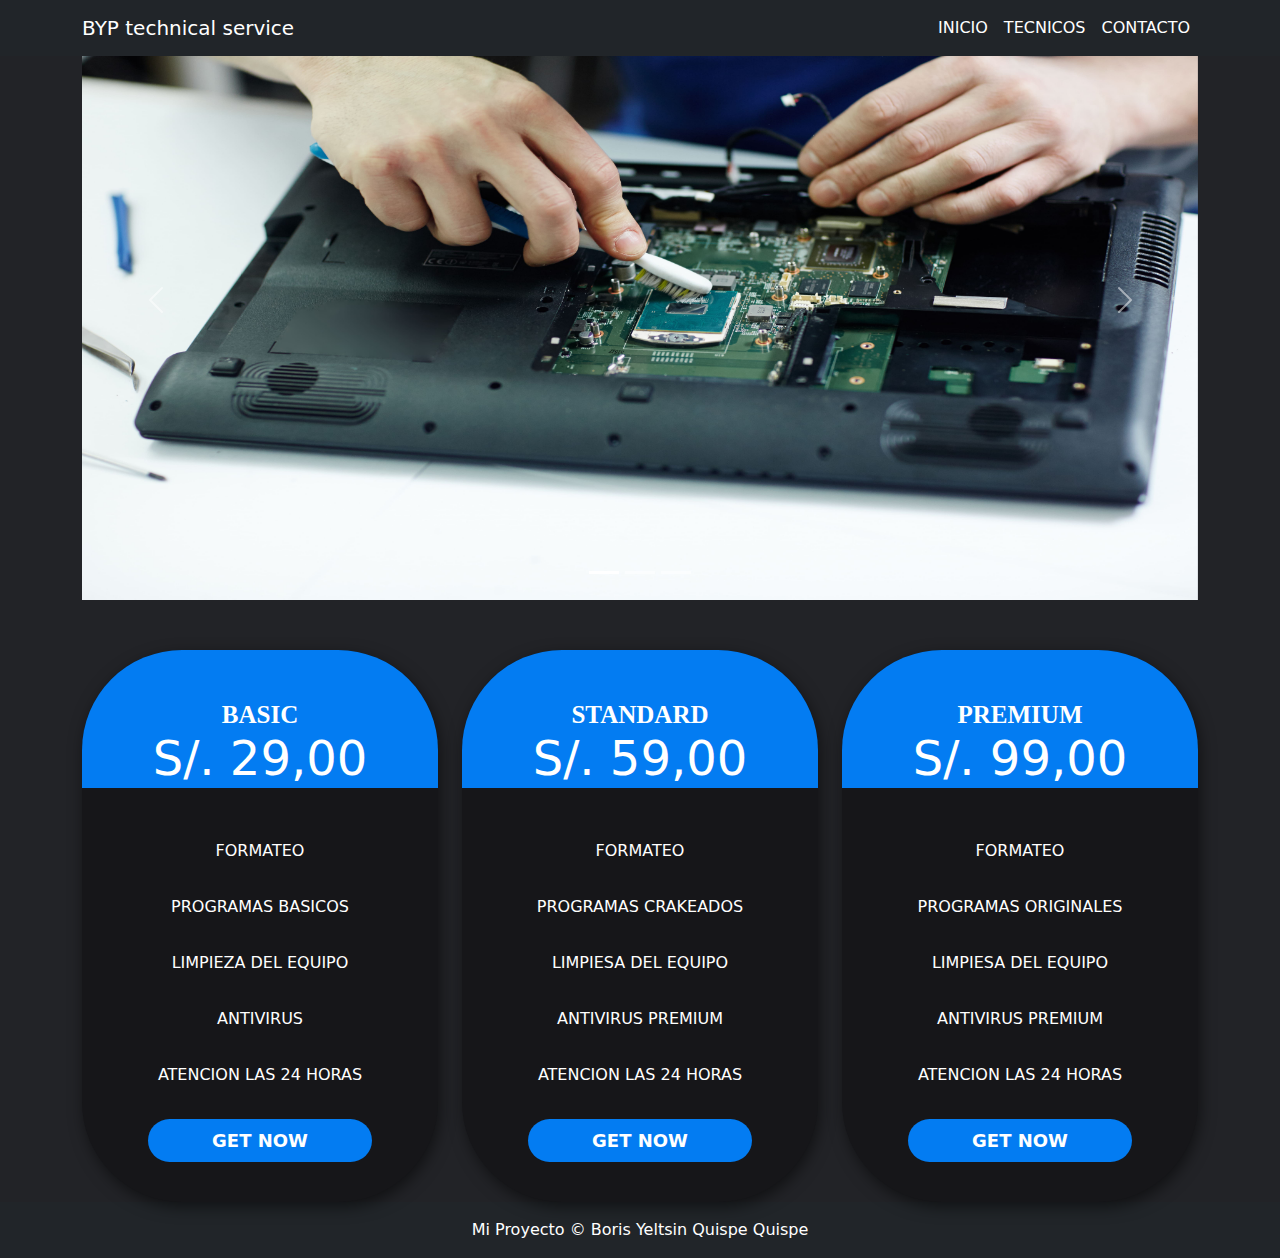
<file: index.html>
<!DOCTYPE html>
<html lang="en">
<head>
    <meta charset="UTF-8">
    <title>Servicio Tecnico</title>
    <link href="https://cdn.jsdelivr.net/npm/bootstrap@5.2.0/dist/css/bootstrap.min.css" rel="stylesheet">
    <link rel="stylesheet" href="stylos/stylo.css">
</head>
<body>
  <!--cabezeras--> 
<div >
<nav class="navbar navbar-expand-lg navbar-dark bg-dark fixed-top">
  <div class="container">
    <a class="navbar-brand" href="#">BYP technical service</a>
    <button class="navbar-toggler" type="button" data-bs-toggle="collapse" data-bs-target="#navbarSupportedContent" aria-controls="navbarSupportedContent" aria-expanded="false" aria-label="Toggle navigation">
      <span class="navbar-toggler-icon"></span>
    </button>
    <div class="collapse navbar-collapse" id="navbarSupportedContent">
      <ul class="navbar-nav ms-auto mb-2 mb-lg-0">
        <li class="nav-item">
          <a class="nav-link text-white" href="index.html">INICIO</a>
        </li>
        <li class="nav-item">
          <a class="nav-link text-white" href="Tecnicos.html">TECNICOS</a>
        </li> 
        <li class="nav-item">
          <a class="nav-link text-white" href="contactos.html">CONTACTO</a>
        </li>          
      </ul>
    </div>
  </div>
</nav>
</div> 
<!--carrusel-->   
<div class="container">
<div class="row">
    <div id="carouselExampleCaptions" class="carousel slide" data-bs-ride="carousel">
      <div class="carousel-indicators">
        <button type="button" data-bs-target="#carouselExampleCaptions" data-bs-slide-to="0" class="active" aria-current="true" aria-label="Slide 1"></button>
        <button type="button" data-bs-target="#carouselExampleCaptions" data-bs-slide-to="1" aria-label="Slide 2"></button>
        <button type="button" data-bs-target="#carouselExampleCaptions" data-bs-slide-to="2" aria-label="Slide 3"></button>
      </div>
      <div class="carousel-inner">

        <div class="carousel-item active">
            <img src="img/1.jpg" class="d-block w-100"height=600px>
          </a>
        </div>

        <div class="carousel-item">
            <img src="img/2.jpg" class="d-block w-100 "height=600px >
          </a>
        </div>

        <div class="carousel-item">
            <img src="img/3.jpg" class="d-block w-100" height=600px>
          </a>
        </div>

      </div>
      <button class="carousel-control-prev" type="button" data-bs-target="#carouselExampleCaptions" data-bs-slide="prev">
        <span class="carousel-control-prev-icon" aria-hidden="true"></span>
        <span class="visually-hidden">Previous</span>
      </button>
      <button class="carousel-control-next" type="button" data-bs-target="#carouselExampleCaptions" data-bs-slide="next">
        <span class="carousel-control-next-icon" aria-hidden="true"></span>
        <span class="visually-hidden">Next</span>
      </button>
    </div>
  </div>  
</div>  
 <!--Precios-->    
  <div class="pricing-area">
		<div class="container">
			<div class="row">
				<div class="col-lg-4 col-sm-12">
					<div class="single-price">
						<div class="deal-top">
							<h3>Basic</h3>
							<h4>S/. 29,00</h4>
						</div>
						<div class="deal-bottom">
							<ul class="deal-item">
								<li>FORMATEO</li>
								<li>PROGRAMAS BASICOS</li>
								<li>LIMPIEZA DEL EQUIPO</li>
								<li>ANTIVIRUS</li>
								<li>ATENCION LAS 24 HORAS</li>
							</ul>
							<div class="btn-area">
								<a href="#">Get Now</a>
							</div>
						</div>
					</div>
				</div>
				<div class="col-lg-4 col-sm-12">
					<div class="single-price">
						<div class="deal-top">
							<h3>Standard</h3>
							<h4>S/. 59,00</h4>
						</div>
						<div class="deal-bottom">
							<ul class="deal-item">
								<li>FORMATEO</li>
								<li>PROGRAMAS CRAKEADOS</li>
								<li>LIMPIESA DEL EQUIPO</li>
								<li>ANTIVIRUS PREMIUM</li>
								<li>ATENCION LAS 24 HORAS</li>
							</ul>
							<div class="btn-area">
								<a href="#">Get Now</a>
							</div>
						</div>
					</div>
				</div>
				<div class="col-lg-4 col-sm-12">
					<div class="single-price">
						<div class="deal-top">
							<h3>Premium</h3>
							<h4>S/. 99,00</span></h4>
						</div>
						<div class="deal-bottom">
							<ul class="deal-item">
								<li>FORMATEO</li>
								<li>PROGRAMAS ORIGINALES</li>
								<li>LIMPIESA DEL EQUIPO</li>
								<li>ANTIVIRUS PREMIUM</li>
								<li>ATENCION LAS 24 HORAS</li>
							</ul>
							<div class="btn-area">
								<a href="#">Get Now</a>
							</div>
						</div>
					</div>
				</div>
			</div>
		</div>
	</div>
 <!--PIE DE PAGINA-->   
    <footer class="footer  mt-auto py-3 bg-dark text-white">
        <div class="row">
          <center>Mi Proyecto © Boris Yeltsin Quispe Quispe 
        </div>
    </footer> 
	<script src="https://cdnjs.cloudflare.com/ajax/libs/jquery/3.2.1/jquery.min.js">
	</script> 
	<script src="https://cdnjs.cloudflare.com/ajax/libs/bootstrap/5.2.3/js/bootstrap.min.js">
	</script> 
	<script>
	</script>
</body>
</html>
</file>
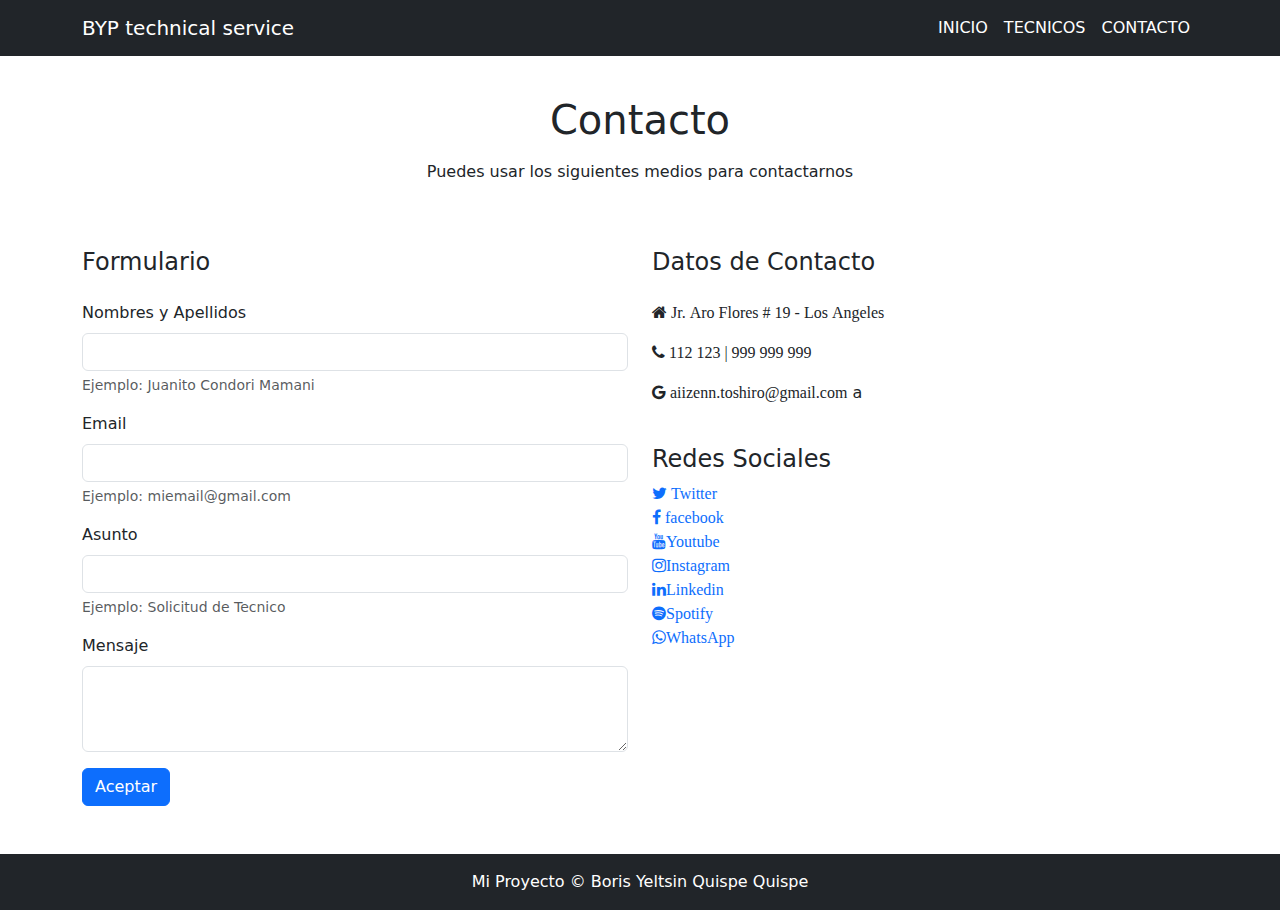
<file: contactos.html>
<!doctype html>
<html lang="es">
  <head>
    <meta charset="utf-8">
    <meta name="viewport" content="width=device-width, initial-scale=1">
    <meta name="description" content="">
    <meta name="author" content="Nube Colectiva">
    <title>Contacto | Servicio Tecnico</title>    
    <link href="https://cdn.jsdelivr.net/npm/bootstrap@5.2.0/dist/css/bootstrap.min.css" rel="stylesheet">
    <link href="https://cdnjs.cloudflare.com/ajax/libs/font-awesome/4.7.0/css/font-awesome.min.css" rel="stylesheet">
    <link rel="stylesheet" href="https://cdnjs.cloudflare.com/ajax/libs/bootstrap/5.0.1/css/bootstrap.min.css">
	<link href="https://cdn.jsdelivr.net/npm/bootstrap@5.2.0/dist/css/bootstrap.min.css" rel="stylesheet">
    <link rel="icon" href="https://nubecolectiva.com/favicon.ico">   
    <style>
    .header {
      height: 100vh;
      background-image: url(1.jpg);
      background-size: cover;
      background-position: center;
    }</style>
  </head>
  <body >

    <main>

      <div class="container mb-5">

        <!-- Header -->
        <div>
          <nav class="navbar navbar-expand-lg navbar-dark bg-dark fixed-top">
            <div class="container">
              <a class="navbar-brand" href="#">BYP technical service</a>
              <button class="navbar-toggler" type="button" data-bs-toggle="collapse" data-bs-target="#navbarSupportedContent" aria-controls="navbarSupportedContent" aria-expanded="false" aria-label="Toggle navigation">
                <span class="navbar-toggler-icon"></span>
              </button>
              <div class="collapse navbar-collapse" id="navbarSupportedContent">
                <ul class="navbar-nav ms-auto mb-2 mb-lg-0">
                  <li class="nav-item">
                    <a class="nav-link text-white" href="index.html">INICIO</a>
                  </li>
                  <li class="nav-item">
                    <a class="nav-link text-white" href="Tecnicos.html">TECNICOS</a>
                  </li> 
                  <li class="nav-item">
                    <a class="nav-link text-white" href="contactos.html">CONTACTO</a>
                  </li>          
                </ul>
              </div>
            </div>
          </nav>

        <!-- Contacto (Introducción) --> 
        <div class="row mb-5">
          <div class="col-md-12 text-center">
            <h1><br><br>Contacto</h1>
            <p class="mt-3">
              Puedes usar los siguientes medios para contactarnos
            </p>
          </div>
        </div>

        <div class="row">

          <!-- Formulario --> 
          <div class="col-md-6">
            <h4 class="mb-4">Formulario</h4>
            <form>
              <div class="mb-3">
                <label for="nya" class="form-label txt_negrita">Nombres y Apellidos</label>
                <input type="text" class="form-control" id="nya" aria-describedby="nyaHelp" required>
                <div id="nyaHelp" class="form-text">Ejemplo: Juanito Condori Mamani</div>
              </div>
              <div class="mb-3">
                <label for="email" class="form-label txt_negrita">Email</label>
                <input type="email" class="form-control" id="email" aria-describedby="emailHelp" required>
                <div id="emailHelp" class="form-text">Ejemplo: miemail@gmail.com</div>
              </div>
              <div class="mb-3">
                <label for="asunto" class="form-label txt_negrita">Asunto</label>
                <input type="text" class="form-control" id="asunto" aria-describedby="asuntoHelp" required>
                <div id="asuntoHelp" class="form-text">Ejemplo: Solicitud de Tecnico</div>
              </div>
              <div class="mb-3">
                <label for="mensaje" class="form-label txt_negrita">Mensaje</label>
                <textarea class="form-control" id="mensaje" rows="3" required></textarea>               
              </div>
              <button type="submit" class="btn btn-primary">Aceptar</button>
            </form>
          </div> 

          <div class="col-md-6"> 

            <!-- Datos de Contacto -->
            <div class="row">

              <h4 class="mb-4">Datos de Contacto</h4>
              <div class="mb-3">
                <i class="fa fa-home">  Jr. Aro Flores # 19 - Los Angeles</i> 
              </div>
              <div class="mb-3">
                <i class="fa fa-phone">  112 123 | 999 999 999 </i>
              </div>
              <div class="mb-3">
                <i class="fa fa-google">  aiizenn.toshiro@gmail.com </i> a
              </div>

            </div> 

            <!-- Redes Sociales -->
            <div class="row mt-4 ">

              <h4>Redes Sociales</h4> 
              <ul class="lrs" type="none">
                <li>
                  <a href="#">
                    <i class="fa fa-twitter"> Twitter</i>
                  </a>
                </li>
                <li>
                  <a href="#">
                    <i class="fa fa-facebook"> facebook</i>
                  </a>
                </li> 
                <li>
                  <a href="#">
                    <i class="fa fa-youtube">Youtube</i>
                  </a>
                </li>
                <li>
                  <a href="#">
                    <i class="fa fa-instagram">Instagram</i>
                  </a>
                </li>
                <li>
                  <a href="#">
                    <i class="fa fa-linkedin">Linkedin</i>
                  </a>
                </li>
                <li>
                  <a href="#">
                    <i class="fa fa-spotify">Spotify</i>
                  </a>
                </li>
                <li>
                  <a href="#">
                    <i class="fa fa-whatsapp">WhatsApp</i>
                  </a>
                </li>              
              </ul>

            </div>             

          </div>

    </main>

    <!-- Footer -->  
    <footer class="footer  mt-auto py-3 bg-dark text-white">
        <div class="row">
          <center>Mi Proyecto © Boris Yeltsin Quispe Quispe 
        </div>
    </footer>      
  </body>
</html>
</file>
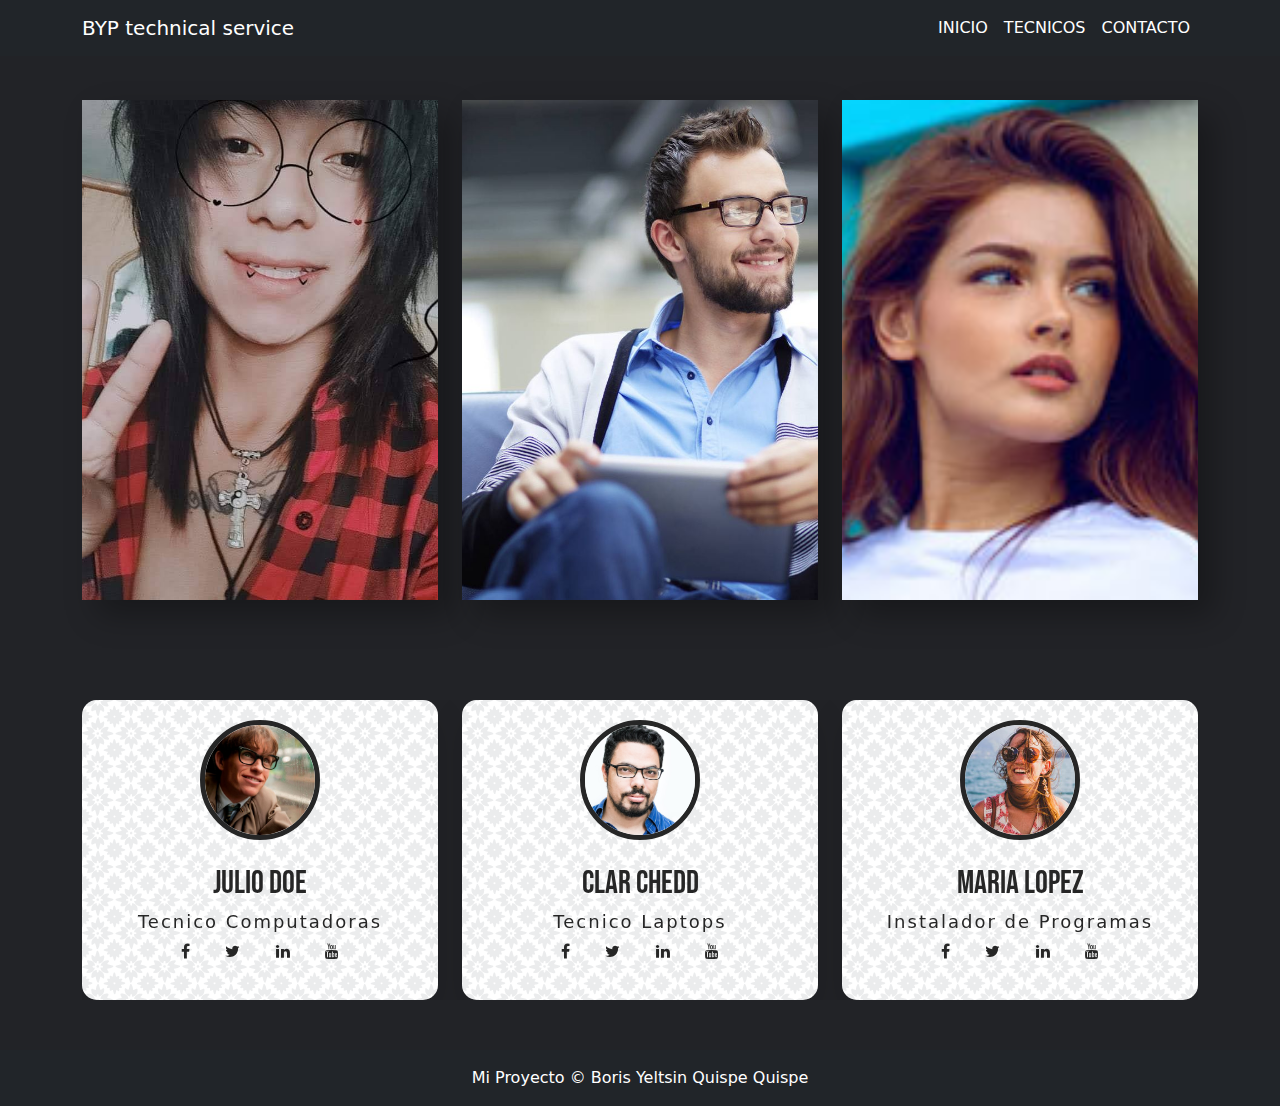
<file: Tecnicos.html>
<!DOCTYPE html>
<html lang="en">
<head>
    <meta charset="UTF-8">
    <title>Tecnicos | Servicio Tecnico</title>
	<link href="https://fonts.googleapis.com/css2?family=Poppins&display=swap" rel="stylesheet">
	<link href="https://fonts.googleapis.com/css2?family=Bebas+Neue&display=swap" rel="stylesheet">
	<link href="https://cdn.jsdelivr.net/npm/bootstrap@5.2.0/dist/css/bootstrap.min.css" rel="stylesheet">
	<link href="https://cdnjs.cloudflare.com/ajax/libs/font-awesome/4.7.0/css/font-awesome.min.css" rel="stylesheet">
    <link rel="stylesheet" href="https://cdnjs.cloudflare.com/ajax/libs/bootstrap/5.0.1/css/bootstrap.min.css">
    <link rel="stylesheet" href="stylos/Tec.css">
</head>
<body>

  <!--cabezeras--> 
  <div>
	<nav class="navbar navbar-expand-lg navbar-dark bg-dark fixed-top">
	  <div class="container">
		<a class="navbar-brand" href="#">BYP technical service</a>
		<button class="navbar-toggler" type="button" data-bs-toggle="collapse" data-bs-target="#navbarSupportedContent" aria-controls="navbarSupportedContent" aria-expanded="false" aria-label="Toggle navigation">
		  <span class="navbar-toggler-icon"></span>
		</button>
		<div class="collapse navbar-collapse" id="navbarSupportedContent">
		  <ul class="navbar-nav ms-auto mb-2 mb-lg-0">
			<li class="nav-item">
			  <a class="nav-link text-white" href="index.html">INICIO</a>
			</li>
			<li class="nav-item">
			  <a class="nav-link text-white" href="Tecnicos.html">TECNICOS</a>
			</li> 
			<li class="nav-item">
			  <a class="nav-link text-white" href="contactos.html">CONTACTO</a>
			</li>          
		  </ul>
		</div>
	  </div>
	</nav>
	</div> 
<!--carrusel 1-->
   <div class="container cont">
		<div class="row">
			<div class="col-lg-4 col-sm-12">
				<div class="single-team" style="background-image: url(img/7.jpg);">
					<div class="content">
						<h3>Boris Yeltsin <span>Gerente</span>                                
                            <p class="socials">
                            <i class="fa fa-facebook"></i>
                            <i class="fa fa-twitter"></i>
                            <i class="fa fa-linkedin"></i>
                            <i class="fa fa-youtube"></i>
                            </p>
                    </h3>
					</div>
				</div>
			</div>
			<div class="col-lg-4 col-sm-12">
				<div class="single-team" style="background-image: url(img/6.jpg);">
					<div class="content">
						<h3>Junior Julinho <span>Administrador</span>
                            <p class="socials">
                                <i class="fa fa-facebook"></i>
                                <i class="fa fa-twitter"></i>
                                <i class="fa fa-linkedin"></i>
                                <i class="fa fa-youtube"></i>
                            </p>
                        </h3>
					</div>
				</div>
			</div>
			<div class="col-lg-4 col-sm-12">
				<div class="single-team" style="background-image: url(img/9.jpg);">
					<div class="content">
						<h3>Liam hunt <span>Tecnico Del Mes</span>
                            <p class="socials">
                                <i class="fa fa-facebook"></i>
                                <i class="fa fa-twitter"></i>
                                <i class="fa fa-linkedin"></i>
                                <i class="fa fa-youtube"></i>
                            </p>
                        </h3>
					</div>
				</div>
			</div>
		</div>
	</div>

<!--carrusel 2-->   
<body>
	<div class="container cont">
		<div class="carousel slide" data-bs-ride="carousel" id="carouselExampleSlidesOnly">
			
			<div class="carousel-inner">
				<div class="carousel-item active">
					<div class="row">
						<div class="col-lg-4">
							<div class="card">
								<div class="box front">
									<img alt="" src="img/4.jpg">
									<h2>Julio Doe</h2>
									<h4>Tecnico Computadoras</h4>
									<p class="socials">
										<i class="fa fa-facebook"></i>
										<i class="fa fa-twitter"></i>
										<i class="fa fa-linkedin"></i>
										<i class="fa fa-youtube"></i>
									</p>
								</div>
								<div class="box back">
									<span class="fa fa-quote-left"></span>
									<p>
										Lorem ipsum dolor sit amet consectetur adipisicing elit. Dolores soluta quidem dolorem debitis. Minima, optio illum magni exercitationem eum laborum! Incidunt sequi repellat vero.
									</p>
								</div>
							</div>
						</div>
						<div class="col-lg-4">
							<div class="card">
								<div class="box front">
									<img alt="" src="img/5.jpg">
									<h2>Clar Chedd</h2>
									<h4>Tecnico Laptops</h4>
									<p class="socials">
										<i class="fa fa-facebook"></i>
										<i class="fa fa-twitter"></i>
										<i class="fa fa-linkedin"></i>
										<i class="fa fa-youtube"></i>
									</p>
								</div>
								<div class="box back">
									<span class="fa fa-quote-left"></span>
									<p>
										Lorem ipsum dolor sit amet consectetur adipisicing elit. Dolores soluta quidem dolorem debitis. Minima, optio illum magni exercitationem eum laborum! Incidunt sequi repellat vero.
									</p>
								</div>
							</div>
						</div>
						<div class="col-lg-4">
							<div class="card">
								<div class="box front">
									<img alt="" src="img/10.jpg">
									<h2>Maria Lopez</h2>
									<h4>Instalador de Programas</h4>
									<p class="socials">
										<i class="fa fa-facebook"></i>
										<i class="fa fa-twitter"></i>
										<i class="fa fa-linkedin"></i>
										<i class="fa fa-youtube"></i>
									</p>
								</div>
								<div class="box back">
									<span class="fa fa-quote-left"></span>
									<p>
										Lorem ipsum dolor sit amet consectetur adipisicing elit. Dolores soluta quidem dolorem debitis. Minima, optio illum magni exercitationem eum laborum! Incidunt sequi repellat vero.
									</p>
								</div>
							</div>
						</div>
					</div>
				</div>
				<div class="carousel-item">
					<div class="row">
						<div class="col-lg-4">
							<div class="card">
								<div class="box front">
									<img alt="" src="img/8.jpg">
									<h2>Joel castillo</h2>
									<h4>Tecnico Laptops</h4>
									<p class="socials">
										<i class="fa fa-facebook"></i>
										<i class="fa fa-twitter"></i>
										<i class="fa fa-linkedin"></i>
										<i class="fa fa-youtube"></i>
									</p>
								</div>
								<div class="box back">
									<span class="fa fa-quote-left"></span>
									<p>
										Lorem ipsum dolor sit amet consectetur adipisicing elit. Dolores soluta quidem dolorem debitis. Minima, optio illum magni exercitationem eum laborum! Incidunt sequi repellat vero.
									</p>
								</div>
							</div>
						</div>
						<div class="col-lg-4">
							<div class="card">
								<div class="box front">
									<img alt="" src="img/11.jpg">
									<h2>Claire Chedd</h2>
									<h4>Tecnico Computadoras</h4>
									<p class="socials">
										<i class="fa fa-facebook"></i>
										<i class="fa fa-twitter"></i>
										<i class="fa fa-linkedin"></i>
										<i class="fa fa-youtube"></i>
									</p>
								</div>
								<div class="box back">
									<span class="fa fa-quote-left"></span>
									<p>
										Lorem ipsum dolor sit amet consectetur adipisicing elit. Dolores soluta quidem dolorem debitis. Minima, optio illum magni exercitationem eum laborum! Incidunt sequi repellat vero.
									</p>
								</div>
							</div>
						</div>
						<div class="col-md-4">
							<div class="card">
								<div class="box front">
									<img alt="" src="img/12.jpg">
									<h2>Juliana Oxx</h2>
									<h4>Tecnico Laptops</h4>
									<p class="socials">
										<i class="fa fa-facebook"></i>
										<i class="fa fa-twitter"></i>
										<i class="fa fa-linkedin"></i>
										<i class="fa fa-youtube"></i>
									</p>
								</div>
								<div class="box back">
									<span class="fa fa-quote-left"></span>
									<p>
										Lorem ipsum dolor sit amet consectetur adipisicing elit. Dolores soluta quidem dolorem debitis. Minima, optio illum magni exercitationem eum laborum! Incidunt sequi repellat vero.
									</p>
								</div>
							</div>
						</div>
					</div>
				</div>
				<div class="carousel-item">
					<div class="row">
						<div class="col-lg-4">
							<div class="card">
								<div class="box front">
									<img alt="" src="img/4.jpg">
									<h2>nick Nav</h2>
									<h4>Instalador de Programas</h4>
									<p class="socials">
										<i class="fa fa-facebook"></i>
										<i class="fa fa-twitter"></i>
										<i class="fa fa-linkedin"></i>
										<i class="fa fa-youtube"></i>
									</p>
								</div>
								<div class="box back">
									<span class="fa fa-quote-left"></span>
									<p>
										Lorem ipsum dolor sit amet consectetur adipisicing elit. Dolores soluta quidem dolorem debitis. Minima, optio illum magni exercitationem eum laborum! Incidunt sequi repellat vero.
									</p>
								</div>
							</div>
						</div>
						<div class="col-lg-4">
							<div class="card">
								<div class="box front">
									<img alt="" src="img/5.jpg">
									<h2>Raul Ordoñes</h2>
									<h4>CEO, Microsoft</h4>
									<p class="socials">
										<i class="fa fa-facebook"></i>
										<i class="fa fa-twitter"></i>
										<i class="fa fa-linkedin"></i>
										<i class="fa fa-youtube"></i>
									</p>
								</div>
								<div class="box back">
									<span class="fa fa-quote-left"></span>
									<p>
										Lorem ipsum dolor sit amet consectetur adipisicing elit. Dolores soluta quidem dolorem debitis. Minima, optio illum magni exercitationem eum laborum! Incidunt sequi repellat vero.
									</p>
								</div>
							</div>
						</div>
						<div class="col-lg-4">
							<div class="card">
								<div class="box front">
									<img alt="" src="img/6.jpg">
									<h2>Paul Renmis</h2>
									<h4>Instalador de Programas</h4>
									<p class="socials">
										<i class="fa fa-facebook"></i>
										<i class="fa fa-twitter"></i>
										<i class="fa fa-linkedin"></i>
										<i class="fa fa-youtube"></i>
									</p>
								</div>
								<div class="box back">
									<span class="fa fa-quote-left"></span>
									<p>
										Lorem ipsum dolor sit amet consectetur adipisicing elit. Dolores soluta quidem dolorem debitis. Minima, optio illum magni exercitationem eum laborum! Incidunt sequi repellat vero.
									</p>
								</div>
							</div>
						</div>
					</div>
				</div>
			</div>			
		</div>
	</div>
     <!--PIE DE PAGINA--> 
 <footer class="footer  mt-auto py-3 bg-dark text-white">
  <div class="row">
    <center>Mi Proyecto © Boris Yeltsin Quispe Quispe 
  </div>
</footer>
	<script src="https://cdnjs.cloudflare.com/ajax/libs/jquery/3.2.1/jquery.min.js">
	</script> 
	<script src="https://cdnjs.cloudflare.com/ajax/libs/bootstrap/5.2.3/js/bootstrap.min.js">
	</script> 
	<script>
	</script>

</body>
</html>
</file>
<file: stylos/stylo.css>
body {
  background: #222327;
}

.single-price {
  text-align: center;
  background: #161619;
  transition: 0.7s;
  margin-top: 50px;
  border-radius: 100px;
  box-shadow: 2px 5px 15px rgba(0, 0, 0, 0.5);
}

.single-price h3 {
  font-size: 25px;
  font-weight: 600;
  text-align: center;
  margin: 0;
  font-family: poppins;
  color: #fff;
}

.single-price h4 {
  font-size: 48px;
  font-weight: 500;
  color: #fff;
  margin-bottom: 35px;
}

.single-price h4 span.sup {
  vertical-align: text-top;
  font-size: 25px;
}

.deal-top {
  position: relative;
  background: #037cf2;
  font-size: 16px;
  text-transform: uppercase;
  padding: 50px 24px 0;
  transition: 0.7s;
  border-radius: 100px 100px 0 0;
}

.deal-bottom ul {
  margin: 0;
  padding: 0;
}

.deal-bottom ul li {
  font-size: 16px;
  color: #fff;
  font-weight: 300;
  margin-top: 16px;
  padding-top: 16px;
  list-style: none;
}

.btn-area a {
  display: inline-block;
  font-size: 18px;
  color: #fff;
  background: #037cf2;
  padding: 8px 64px;
  margin-top: 32px;
  border-radius: 50px;
  margin-bottom: 40px;
  text-transform: uppercase;
  font-weight: 900;
  text-decoration: none;
  transition: 0.7s;
}

.single-price:hover .deal-top {
  background: #77deb7;
}

.single-price:hover .deal-top h3 {
  color: #fff;
}

.single-price:hover .deal-top h4 {
  color: #fff;
}

.single-price:hover .btn-area a {
  background: #77deb7;
  color: #fff;
}/*# sourceMappingURL=stylo.css.map */
</file>
<file: stylos/Tec.css>
body {
  background: #222327;
}

.cont {
  margin-top: 100px;
  margin-bottom: 50px;
}

.card {
  width: 100%;
  height: 300px;
  transform-style: preserve-3d;
  perspective: 500px;
  border: none;
  background-color: inherit;
}

.card .box {
  position: absolute;
  color: #262626;
  width: 100%;
  height: 100%;
  box-shadow: 0 15px 35px rgba(0, 0, 0, 0.1);
  border-radius: 15px;
  background: #fff;
  transform-style: preserve-3d;
  transition: 0.5s;
  backface-visibility: hidden;
}

.card .box.front {
  background-image: url(../img/pattern.png);
  background-repeat: repeat;
}

.card .box.front,
.card .box.back {
  position: absolute;
  display: flex;
  flex-direction: column;
  align-items: center;
  justify-content: center;
}

.card .box.front img {
  width: 120px;
  height: 120px;
  border-radius: 50%;
  -o-object-fit: cover;
     object-fit: cover;
  border: 5px solid #262626;
  margin-bottom: 25px;
}

.card:hover .box.front {
  transform: rotateY(180deg);
}

.box.front h2 {
  font-family: "Bebas Neue", cursive;
}

.box.front h4 {
  font-size: 18px;
  letter-spacing: 2px;
}

.socials i {
  margin: 0 15px;
}

.card .box.back {
  position: absolute;
  background: #fff;
  transform: rotateY(180deg);
  padding: 20px 30px;
  text-align: center;
  -webkit-user-select: none;
     -moz-user-select: none;
          user-select: none;
}

.card .box.back .fa-quote-left {
  position: absolute;
  top: 25px;
  left: 180px;
  font-size: 3.2rem;
}

.card:hover .box.back {
  transform: rotateY(360deg);
}

@media (max-width: 991.5px) {
  .col-lg-4 {
    margin-top: 40px;
    margin-bottom: 20px;
  }
}
.single-team {
  position: relative;
  width: auto;
  height: 500px;
  background-size: cover;
  background-position: center;
  overflow: hidden;
  box-shadow: 15px 15px 30px rgba(0, 0, 0, 0.3);
}

.single-team:before {
  content: "";
  width: 100%;
  height: 100%;
  background: #161619;
  position: absolute;
  top: 0;
  left: 0;
  opacity: 0;
  transition: all 0.5s ease 0s;
}

.single-team:hover:before {
  opacity: 1;
}

.single-team .content {
  width: 90%;
  height: 90%;
  position: absolute;
  top: 5%;
  left: 5%;
}

.single-team .content:after, .single-team .content:before {
  content: "";
  position: absolute;
  top: 0;
  left: 0;
  bottom: 0;
  right: 0;
  opacity: 0;
  transition: all 0.7s ease 0s;
}

.single-team .content:before {
  border-bottom: 10px double rgba(255, 255, 255, 0.5);
  border-top: 10px double rgba(255, 255, 255, 0.5);
  transform: scale(0, 1);
  transform-origin: 0 0 0;
}

.single-team .content:after {
  border-left: 10px double rgba(255, 255, 255, 0.5);
  border-right: 10px double rgba(255, 255, 255, 0.5);
  transform: scale(1, 0);
  transform-origin: 100% 0 0;
}

.single-team:hover .content:after, .single-team:hover .content:before {
  opacity: 1;
  transform: scale(1);
  transition-delay: 0.15s;
}

.single-team h3 {
  font-size: 31px;
  font-weight: 700;
  color: #fff;
  margin: 160px 0;
  opacity: 0;
  transform: translate3d(0, -50px, 0);
  transition: transform 0.5s ease 0s;
  text-align: center;
  line-height: 1.4;
  font-family: "Alfa Slab One", cursive;
  text-transform: uppercase;
}

.single-team h3 span {
  font-family: "Montserrat", sans-serif;
  font-size: 18px;
  display: block;
  letter-spacing: 5px;
  opacity: 0.5;
}

.single-team:hover h3 {
  opacity: 1;
  transform: translate3d(0, 0, 0);
}

@media (max-width: 991px) {
  .single-team {
    margin-bottom: 30px;
  }
}/*# sourceMappingURL=Tec.css.map */
</file>
